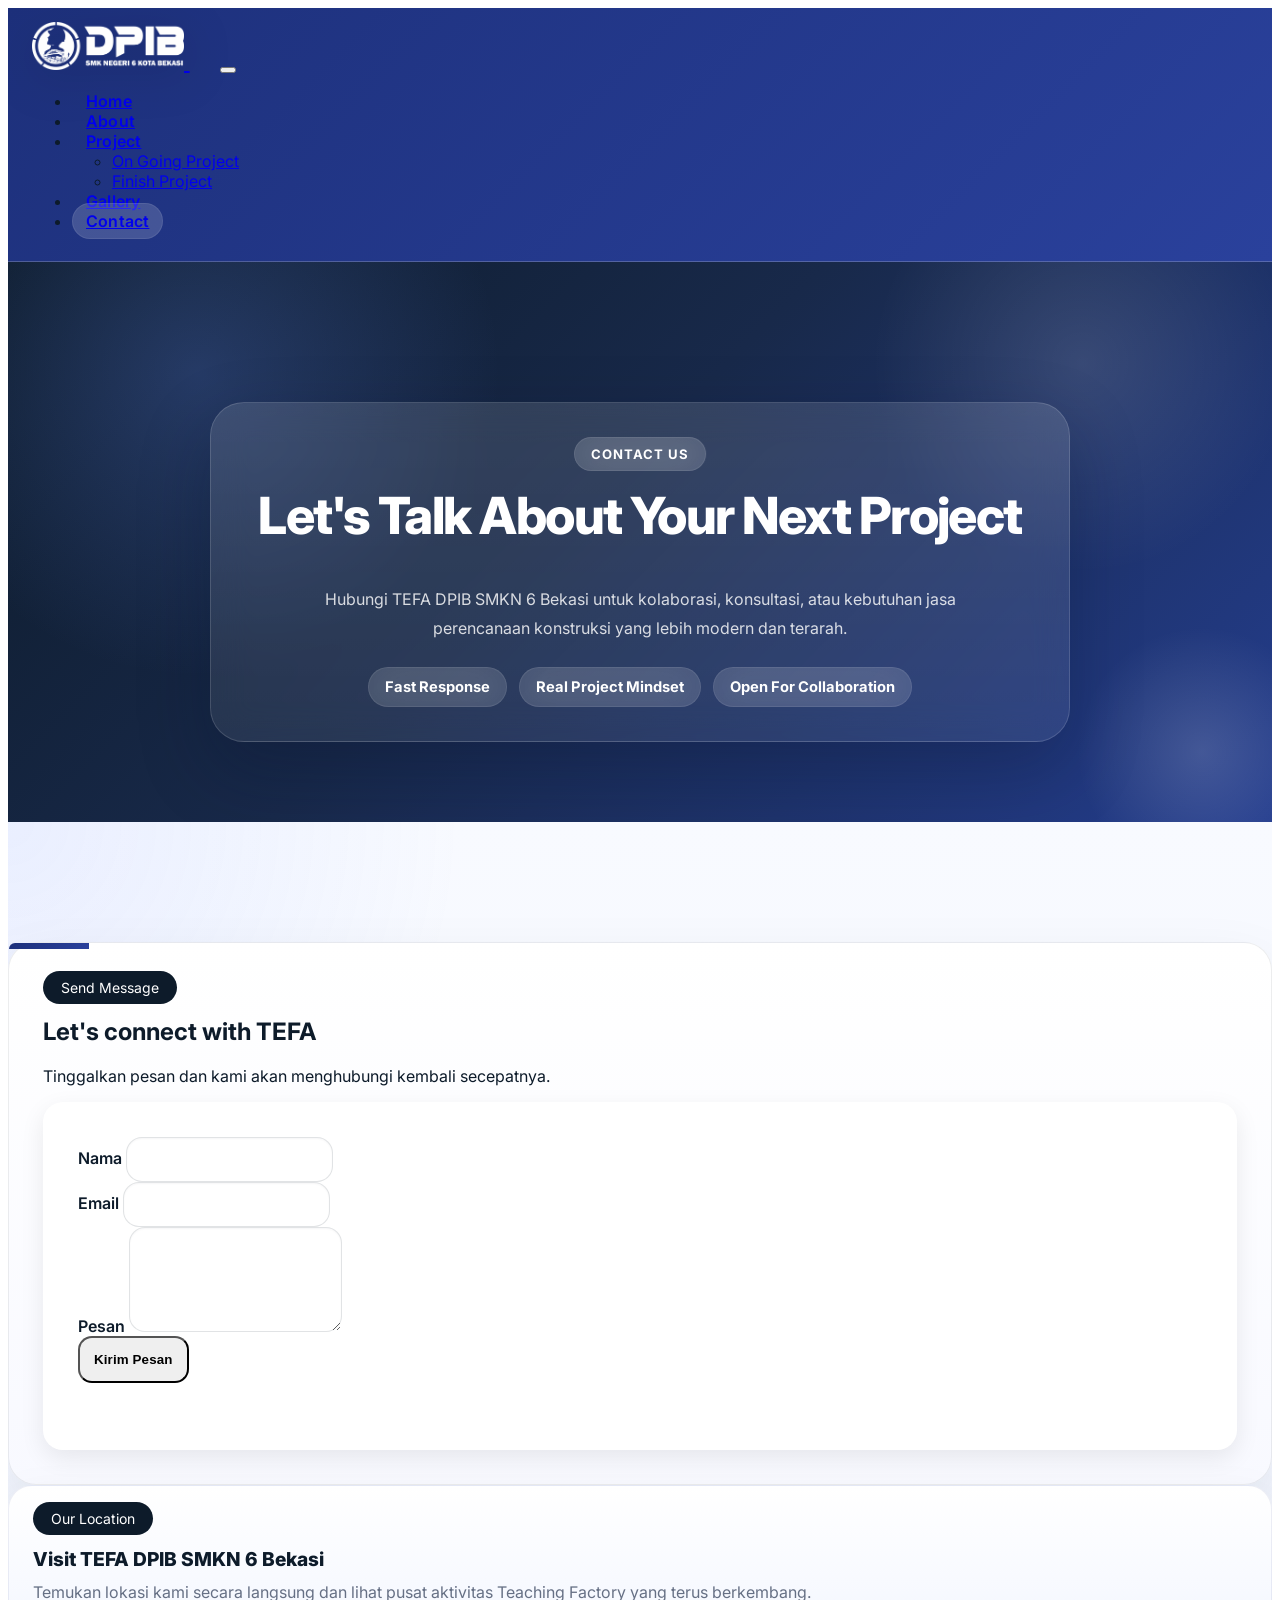
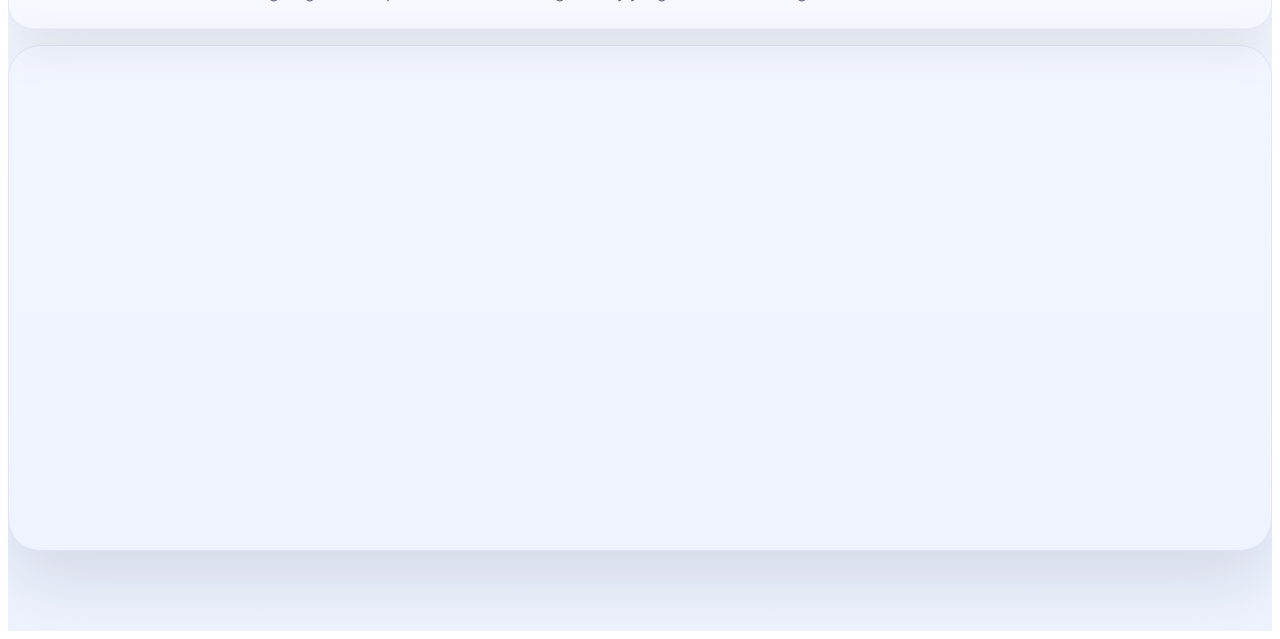
<file: contact.html>
<!DOCTYPE html>
<html lang="en">
<head>
  <meta charset="utf-8">
  <meta name="viewport" content="width=device-width, initial-scale=1">
  <script src="js/site-shell.js"></script>
  <script>
    SiteShell.renderHead({ title: "Contact Us" });
  </script>
  <style>
.contact-card{
    height: 100%;
    background: linear-gradient(180deg, rgba(255,255,255,0.98) 0%, rgba(248,249,255,0.98) 100%);
    padding: 34px;
    border-radius: 28px;
    border: 1px solid rgba(13,27,42,0.08);
    box-shadow: 0 24px 60px rgba(13,27,42,0.08);
    position: relative;
}

.contact-card::before{
    content: "";
    position: absolute;
    top: 0;
    left: 0;
    width: 80px;
    height: 6px;
    border-top-left-radius: 28px;
    background: linear-gradient(135deg,#1d307b,#2a419c);
}

.contact-header{
    position: relative;
    z-index: 1;
}

.contact-card .form-control{
    border-radius: 16px;
    padding: 14px 18px;
    border: 1px solid rgba(13,27,42,0.12);
    box-shadow: inset 0 1px 2px rgba(13,27,42,0.04);
}

.contact-card .form-control:focus{
    border-color: #1d307b;
    box-shadow: 0 0 0 0.15rem rgba(29, 48, 123, 0.12);
}

.contact-card .form-label{
    font-weight: 600;
}

.contact-card .btn{
    border-radius: 14px;
    padding: 14px;
    font-weight: 700;
}

.map-side-wrap{
    display: flex;
    flex-direction: column;
    gap: 16px;
    height: 100%;
}

.map-mini-info{
    background: linear-gradient(180deg, rgba(255,255,255,0.98), rgba(244,247,255,0.98));
    border: 1px solid rgba(29,48,123,0.08);
    border-radius: 24px;
    padding: 22px 24px;
    box-shadow: 0 20px 50px rgba(13,27,42,0.08);
}

.map-mini-info h3{
    font-size: 1.2rem;
    font-weight: 800;
    color: #0d1b2a;
    margin-bottom: 8px;
}

.map-mini-info p{
    margin: 0;
    color: #667085;
    line-height: 1.7;
}

.map-card{
    flex: 1;
    min-height: 500px;
    border-radius: 32px;
    overflow: hidden;
    box-shadow: 0 28px 70px rgba(13,27,42,0.12);
    border: 1px solid rgba(29,48,123,0.08);
}

.map-frame{
    width: 100%;
    height: 100%;
    min-height: 500px;
}

@media(max-width:991px){
    .contact-card{
        padding: 28px 22px;
    }

    .map-card,
    .map-frame{
        min-height: 380px;
    }
}

@media(max-width:768px){
    .contact-card{
        padding: 24px 18px;
        border-radius: 24px;
    }

    .map-mini-info{
        padding: 18px;
        border-radius: 20px;
    }

    .map-card{
        min-height: 340px;
        border-radius: 24px;
    }

    .map-frame{
        min-height: 340px;
    }
}
  </style>
</head>
<body>
<script>
  SiteShell.renderNavbar("contact");
</script>

<section class="page-hero">
  <div class="container">
    <div class="page-hero-panel">
      <span class="page-eyebrow">Contact Us</span>
      <h1 class="page-title">Let&apos;s Talk About Your Next Project</h1>
      <p class="page-subtitle">Hubungi TEFA DPIB SMKN 6 Bekasi untuk kolaborasi, konsultasi, atau kebutuhan jasa perencanaan konstruksi yang lebih modern dan terarah.</p>
      <div class="page-chip-row">
        <span class="page-chip">Fast Response</span>
        <span class="page-chip">Real Project Mindset</span>
        <span class="page-chip">Open For Collaboration</span>
      </div>
    </div>
  </div>
</section>

<section class="contact-shell">
  <div class="container">
    <div class="row gy-4 align-items-stretch">
      <div class="col-lg-5">
        <div class="contact-card">
          <div class="contact-header mb-4">
            <span class="section-badge">Send Message</span>
            <h2 class="fw-bold mt-3">Let&apos;s connect with TEFA</h2>
            <p class="text-muted">Tinggalkan pesan dan kami akan menghubungi kembali secepatnya.</p>
          </div>

          <form action="https://formsubmit.co/emailkamu@gmail.com" method="POST">
            <div class="mb-3">
              <label class="form-label">Nama</label>
              <input type="text" class="form-control" name="name" required>
            </div>

            <div class="mb-3">
              <label class="form-label">Email</label>
              <input type="email" class="form-control" name="email" required>
            </div>

            <div class="mb-3">
              <label class="form-label">Pesan</label>
              <textarea class="form-control" rows="5" name="message" required></textarea>
            </div>

            <button type="submit" class="btn btn-primary w-100 py-3">
              Kirim Pesan
            </button>
          </form>
        </div>
      </div>

      <div class="col-lg-7">
        <div class="map-side-wrap">
          <div class="map-mini-info">
            <span class="section-badge">Our Location</span>
            <h3 class="mt-3">Visit TEFA DPIB SMKN 6 Bekasi</h3>
            <p>Temukan lokasi kami secara langsung dan lihat pusat aktivitas Teaching Factory yang terus berkembang.</p>
          </div>

          <div class="map-card rounded-4 overflow-hidden shadow-sm">
            <iframe class="map-frame" src="https://www.google.com/maps/embed?pb=!1m18!1m12!1m3!1d3966.252197044008!2d107.03228277409644!3d-6.23044606101409!2m3!1f0!2f0!3f0!3m2!1i1024!2i768!4f13.1!3m3!1m2!1s0x2e698eeb54ff59e9%3A0x2ac7e6b5da364366!2sSMK%20Negeri%206%20Kota%20Bekasi!5e0!3m2!1sid!2sid!4v1775265917548!5m2!1sid!2sid" style="border:0;" allowfullscreen="" loading="lazy" referrerpolicy="no-referrer-when-downgrade"></iframe>
          </div>
        </div>
      </div>
    </div>
  </div>
</section>

<script>
  SiteShell.renderFooterScripts();
</script>
</body>
</html>
</file>
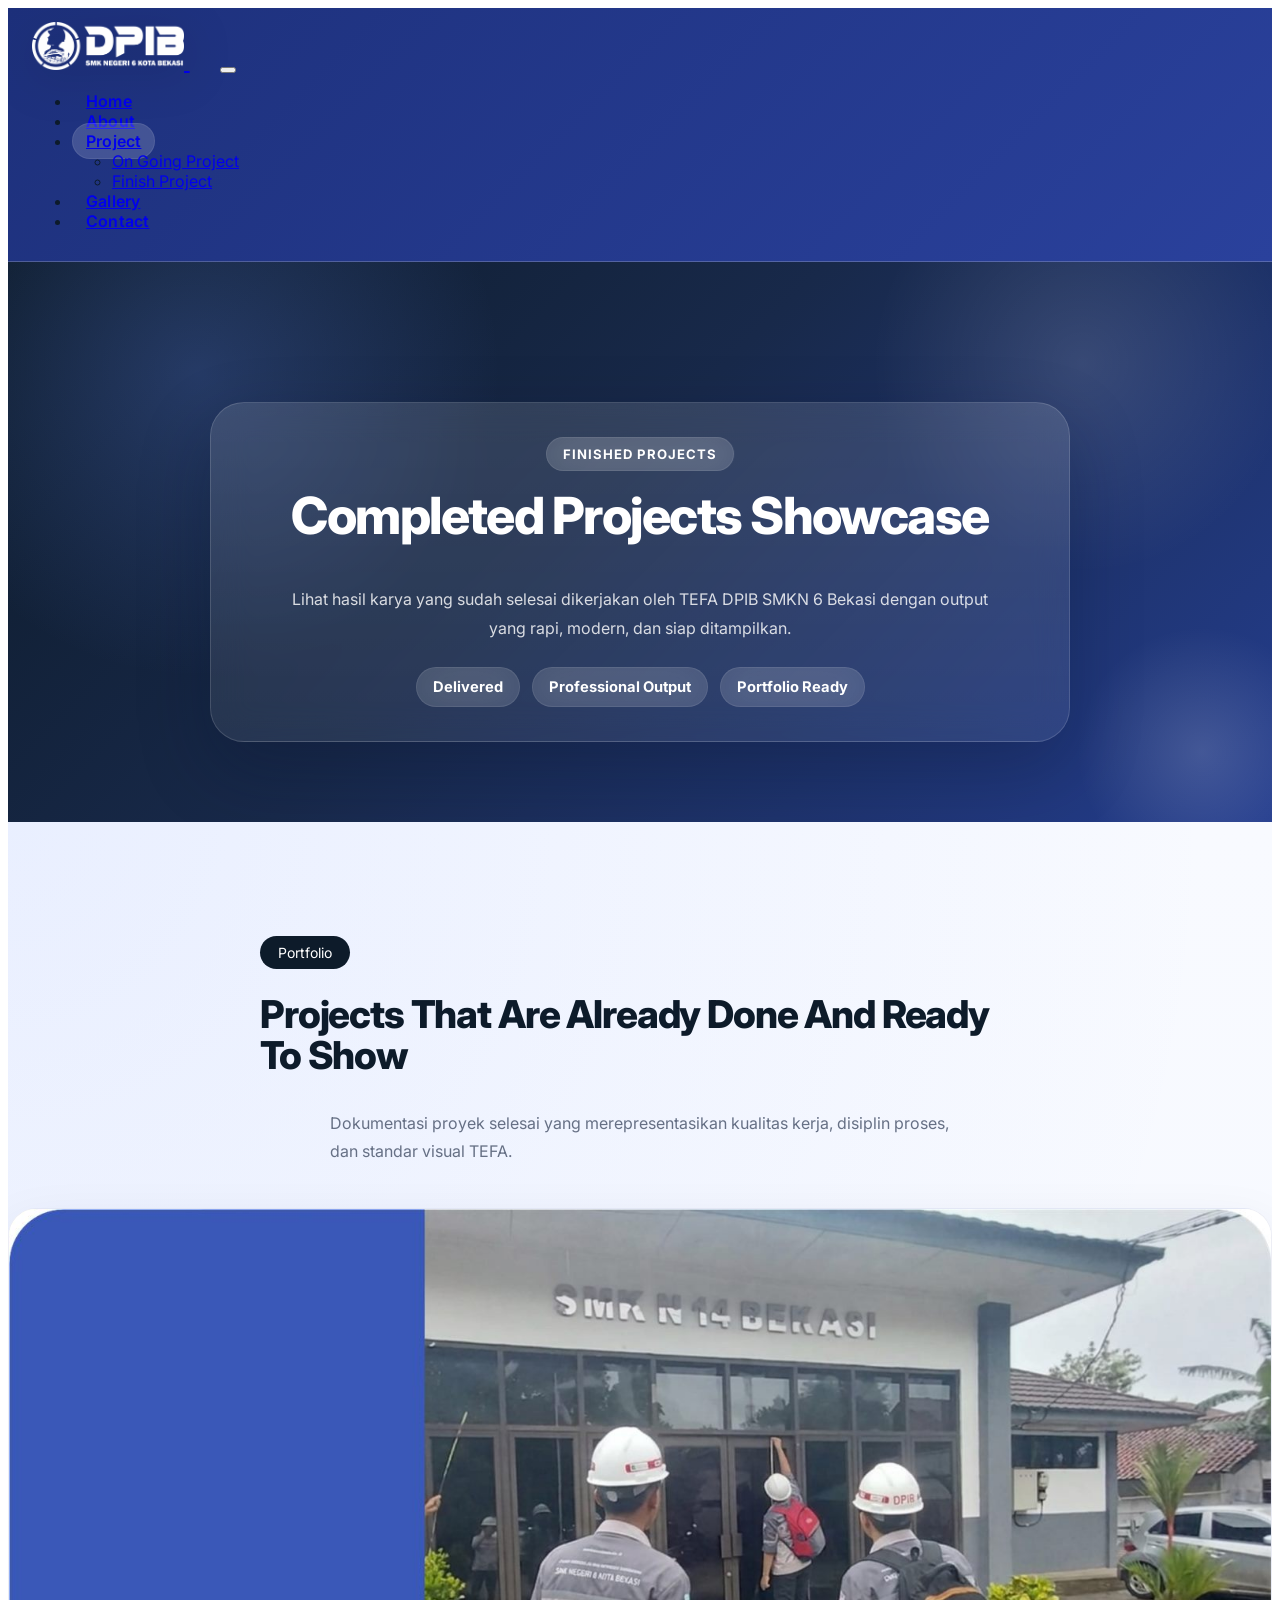
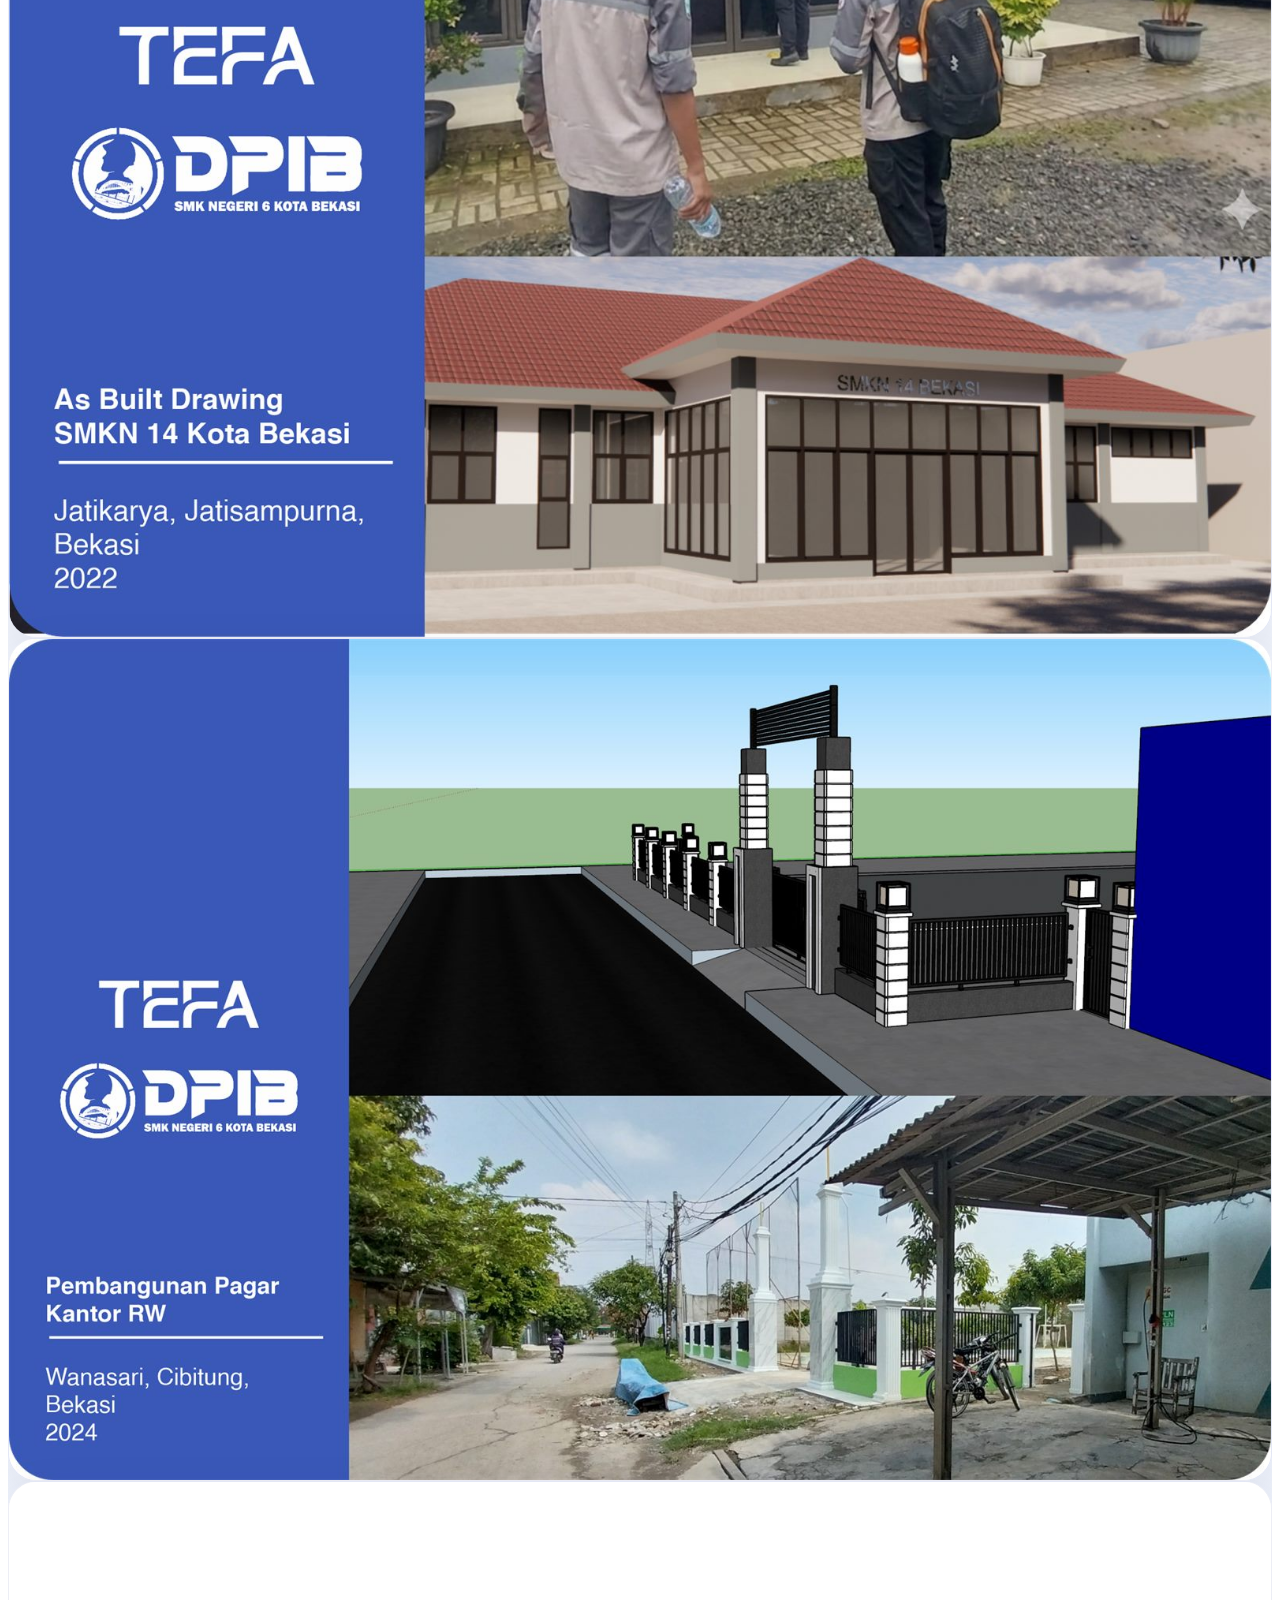
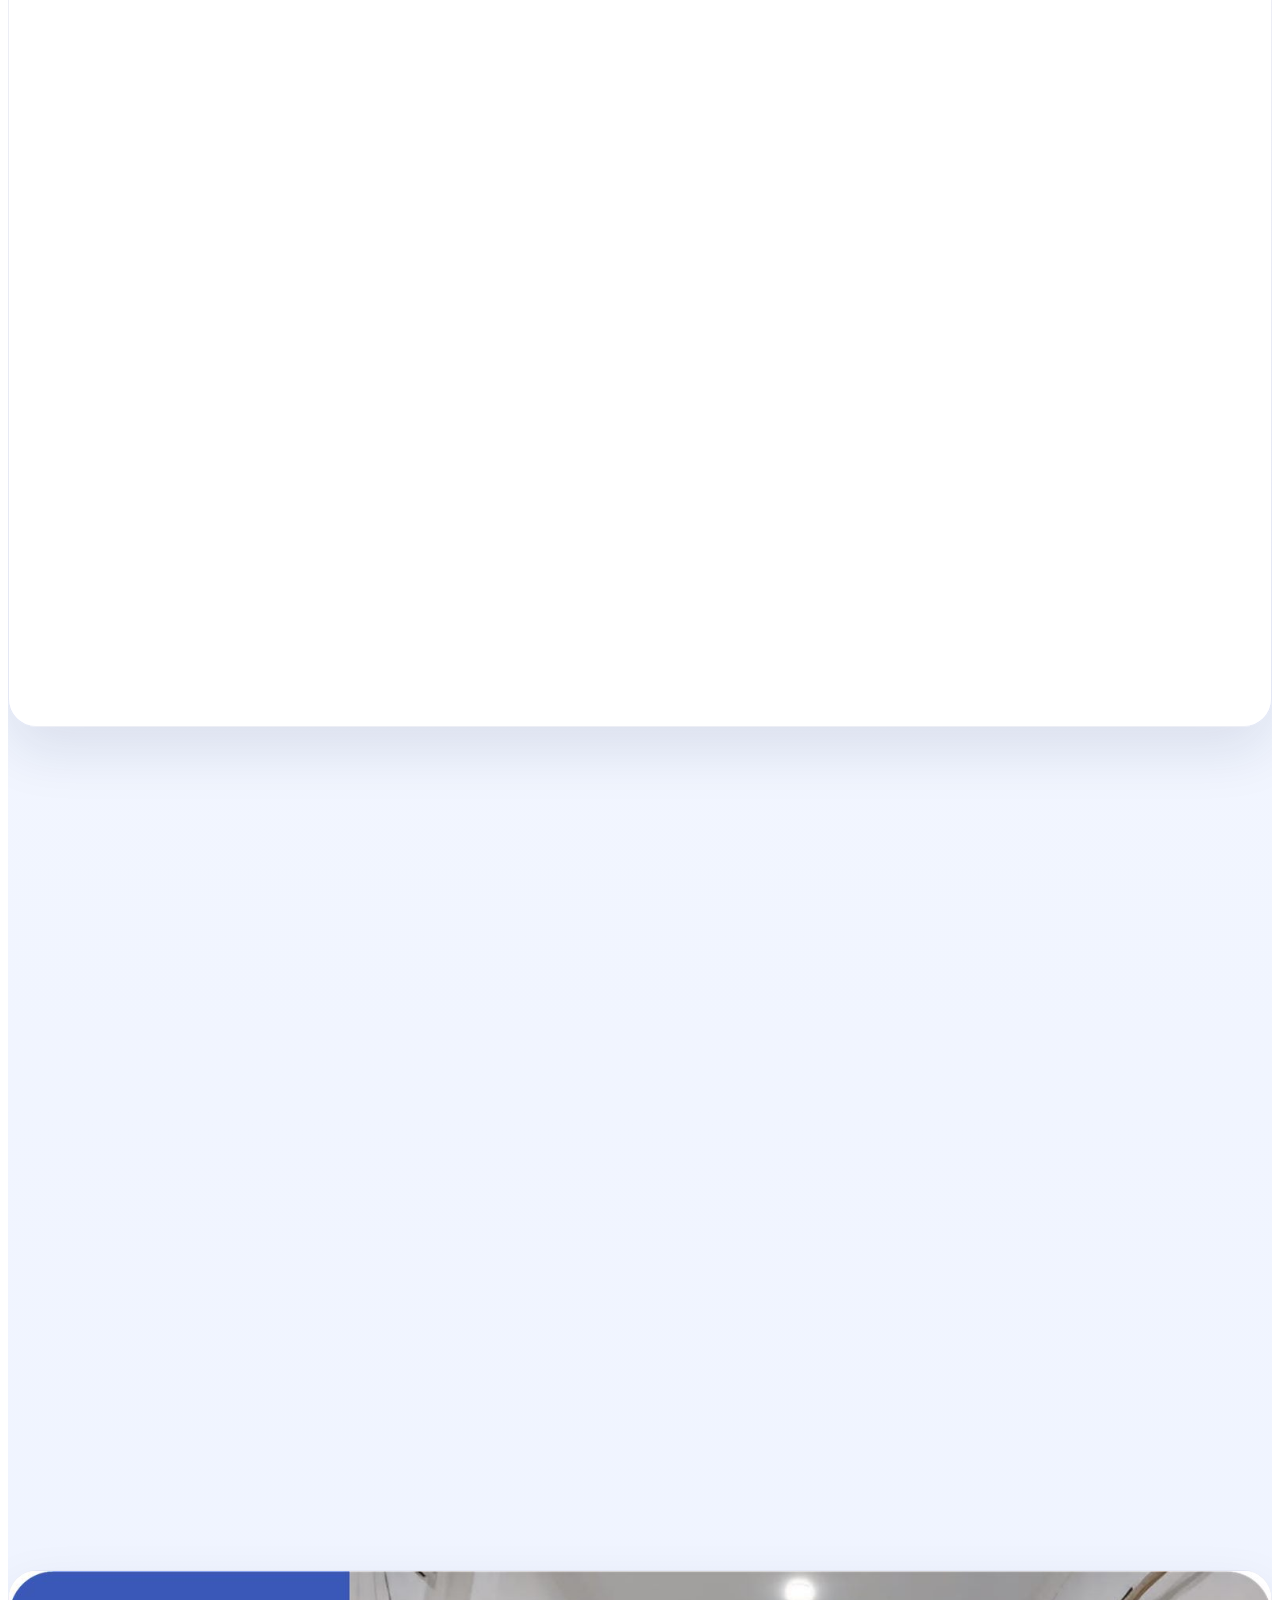
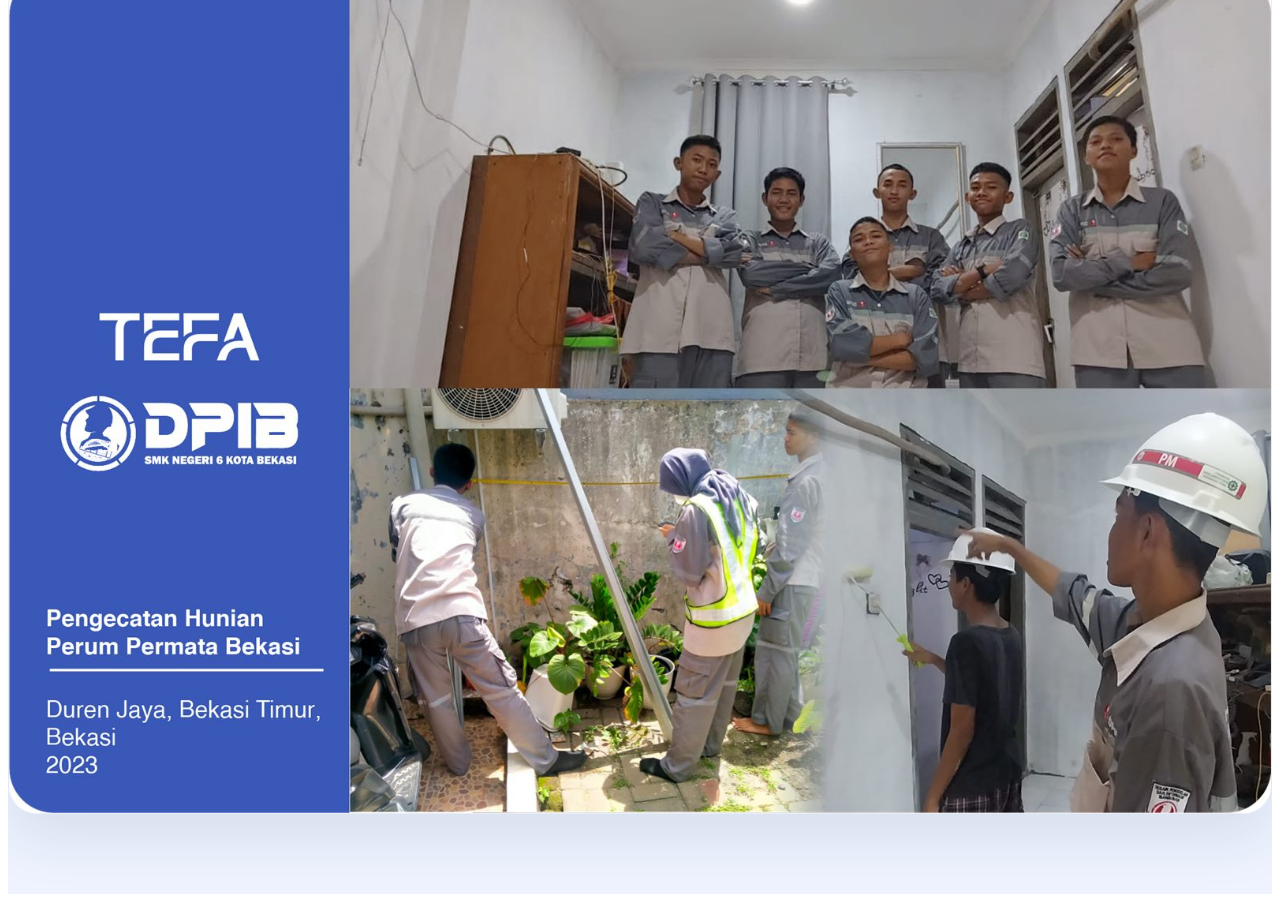
<file: finished.html>
<!DOCTYPE html>
<html lang="en">
<head>
  <meta charset="utf-8">
  <meta name="viewport" content="width=device-width, initial-scale=1">
  <script src="js/site-shell.js"></script>
  <script>
    SiteShell.renderHead({ title: "Finished Projects" });
  </script>
  <style></style>
</head>
<body>
<script>
  SiteShell.renderNavbar("finished");
</script>

<section class="page-hero">
  <div class="container">
    <div class="page-hero-panel">
      <span class="page-eyebrow">Finished Projects</span>
      <h1 class="page-title">Completed Projects Showcase</h1>
      <p class="page-subtitle">Lihat hasil karya yang sudah selesai dikerjakan oleh TEFA DPIB SMKN 6 Bekasi dengan output yang rapi, modern, dan siap ditampilkan.</p>
      <div class="page-chip-row">
        <span class="page-chip">Delivered</span>
        <span class="page-chip">Professional Output</span>
        <span class="page-chip">Portfolio Ready</span>
      </div>
    </div>
  </div>
</section>

<section class="project-showcase">
  <div class="container">
    <div class="text-center gallery-header section-heading">
      <span class="section-badge">Portfolio</span>
      <h2 class="section-title-modern mt-3">Projects That Are Already Done And Ready To Show</h2>
      <p class="section-subtitle">Dokumentasi proyek selesai yang merepresentasikan kualitas kerja, disiplin proses, dan standar visual TEFA.</p>
    </div>

    <div class="row g-4 mt-4 justify-content-center project-balanced-grid project-formation-grid">
      <div class="col-md-8 col-lg-5 project-formation-top">
        <div class="gallery-card">
          <img src="images/04 2022 FINISHED-web.jpg" alt="Finished Project 4" loading="lazy" decoding="async">
        </div>
      </div>

      <div class="w-100 d-none d-lg-block"></div>

      <div class="col-md-6 col-lg-4 project-formation-middle">
        <div class="gallery-card">
          <img src="images/01 2024 FINISHED-web.jpg" alt="Finished Project 1" loading="lazy" decoding="async">
        </div>
      </div>

      <div class="col-md-6 col-lg-4 project-formation-middle">
        <div class="gallery-card">
          <img src="images/02 2024 FINISHED-web.jpg" alt="Finished Project 2" loading="lazy" decoding="async">
        </div>
      </div>

      <div class="col-md-6 col-lg-4 project-formation-middle">
        <div class="gallery-card">
          <img src="images/03 2025 FINISHED.jpg" alt="Finished Project 3" loading="lazy" decoding="async">
        </div>
      </div>

      <div class="w-100 d-none d-lg-block"></div>

      <div class="col-md-8 col-lg-5 project-formation-bottom">
        <div class="gallery-card">
          <img src="images/05 2023 FINISHED-web.jpg" alt="Finished Project 5" loading="lazy" decoding="async">
        </div>
      </div>


    </div>
  </div>
</section>

<script>
  SiteShell.renderFooterScripts();
</script>
</body>
</html>
</file>
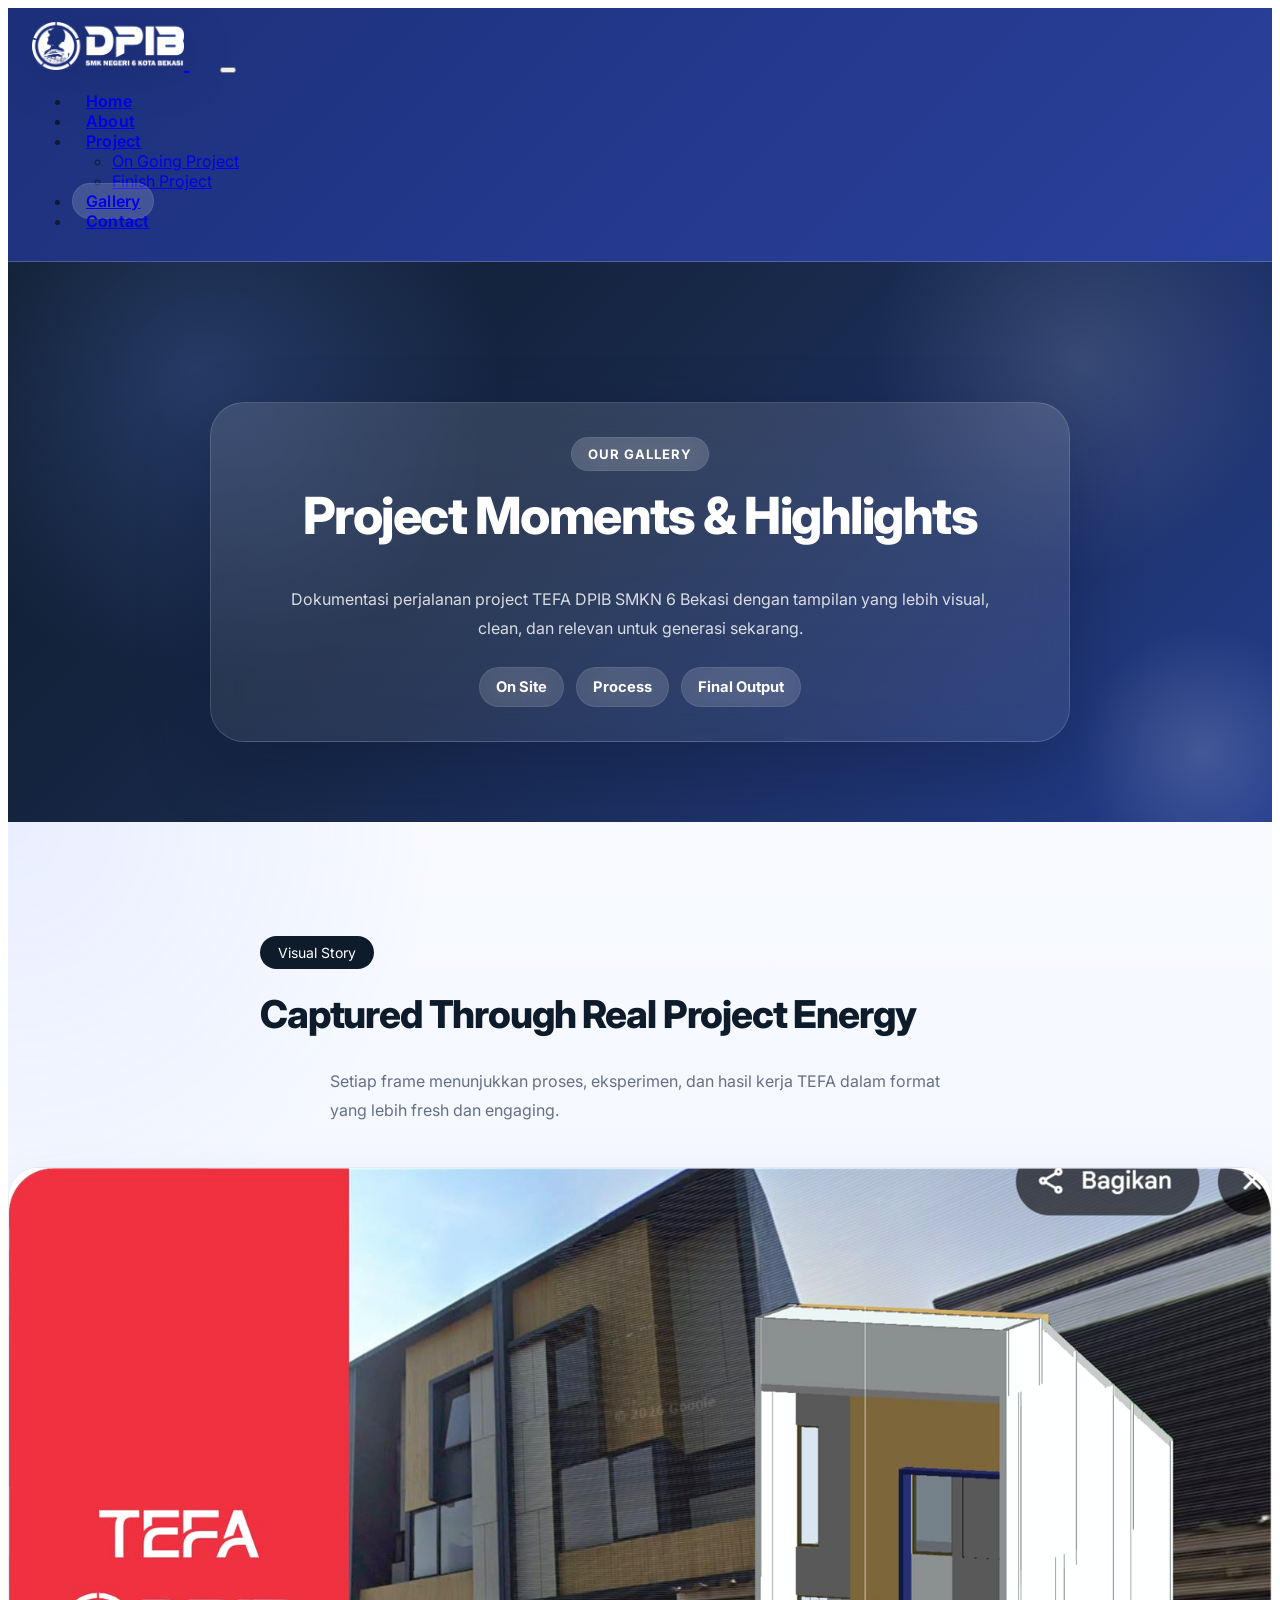
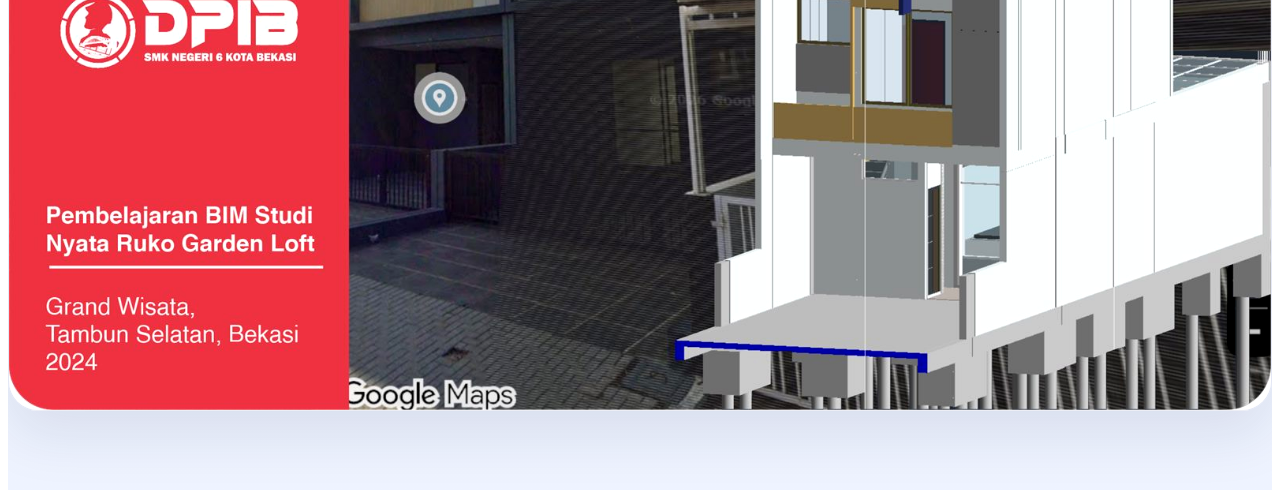
<file: gallery.html>
<!DOCTYPE html>
<html lang="en">
<head>
  <meta charset="utf-8">
  <meta name="viewport" content="width=device-width, initial-scale=1">
  <script src="js/site-shell.js"></script>
  <script>
    SiteShell.renderHead({ title: "Gallery" });
  </script>
  <style></style>
</head>
<body>
<script>
  SiteShell.renderNavbar("gallery");
</script>

<section class="page-hero">
  <div class="container">
    <div class="page-hero-panel">
      <span class="page-eyebrow">Our Gallery</span>
      <h1 class="page-title">Project Moments & Highlights</h1>
      <p class="page-subtitle">Dokumentasi perjalanan project TEFA DPIB SMKN 6 Bekasi dengan tampilan yang lebih visual, clean, dan relevan untuk generasi sekarang.</p>
      <div class="page-chip-row">
        <span class="page-chip">On Site</span>
        <span class="page-chip">Process</span>
        <span class="page-chip">Final Output</span>
      </div>
    </div>
  </div>
</section>

<section class="project-showcase">
  <div class="container">
    <div class="text-center gallery-header section-heading">
      <span class="section-badge">Visual Story</span>
      <h2 class="section-title-modern mt-3">Captured Through Real Project Energy</h2>
      <p class="section-subtitle">Setiap frame menunjukkan proses, eksperimen, dan hasil kerja TEFA dalam format yang lebih fresh dan engaging.</p>
    </div>

    <div class="row g-4 mt-4 justify-content-center gallery-feature-grid">
      <div class="col-md-10 col-lg-8">
        <div class="gallery-card gallery-genz-card">
          <img src="images/01 GALLERY ASSET-web.jpg" alt="Gallery 1" loading="lazy" decoding="async">
        </div>
      </div>
    </div>
  </div>
</section>

<script>
  SiteShell.renderFooterScripts();
</script>
</body>
</html>
</file>
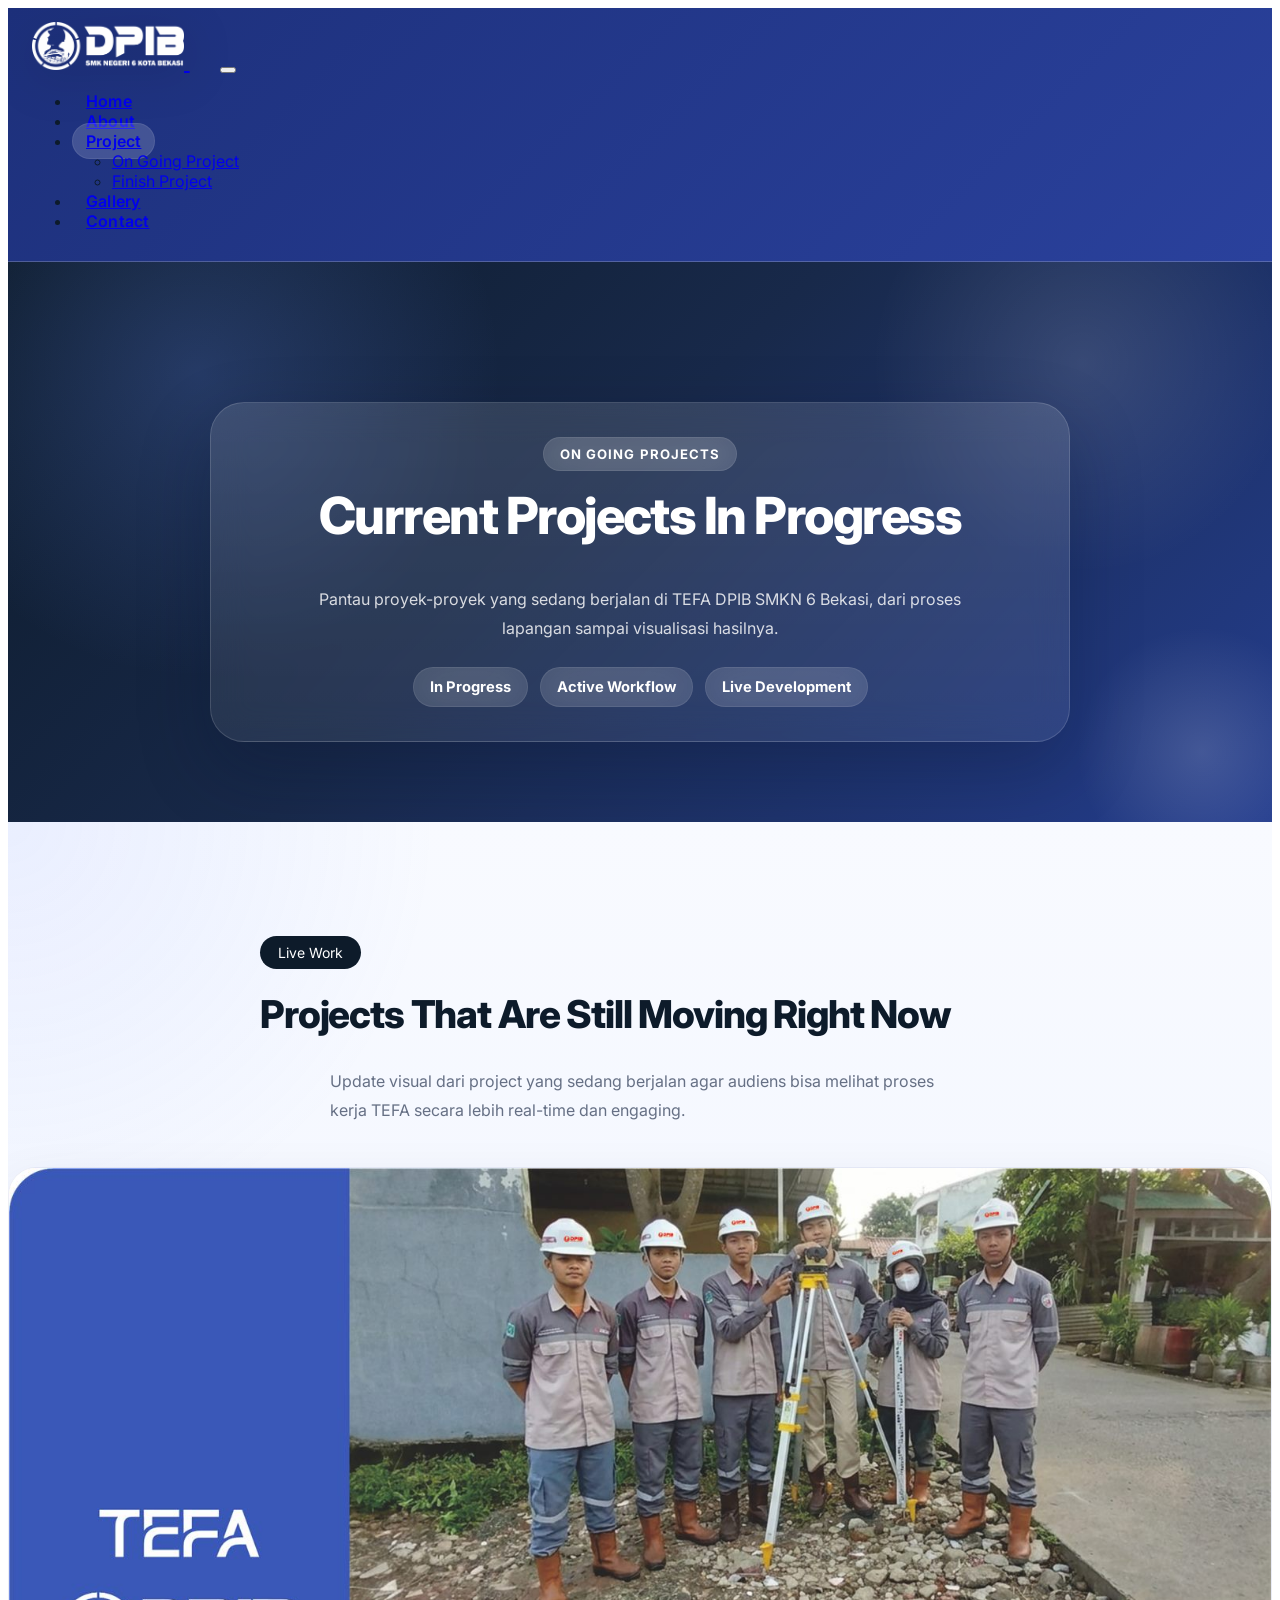
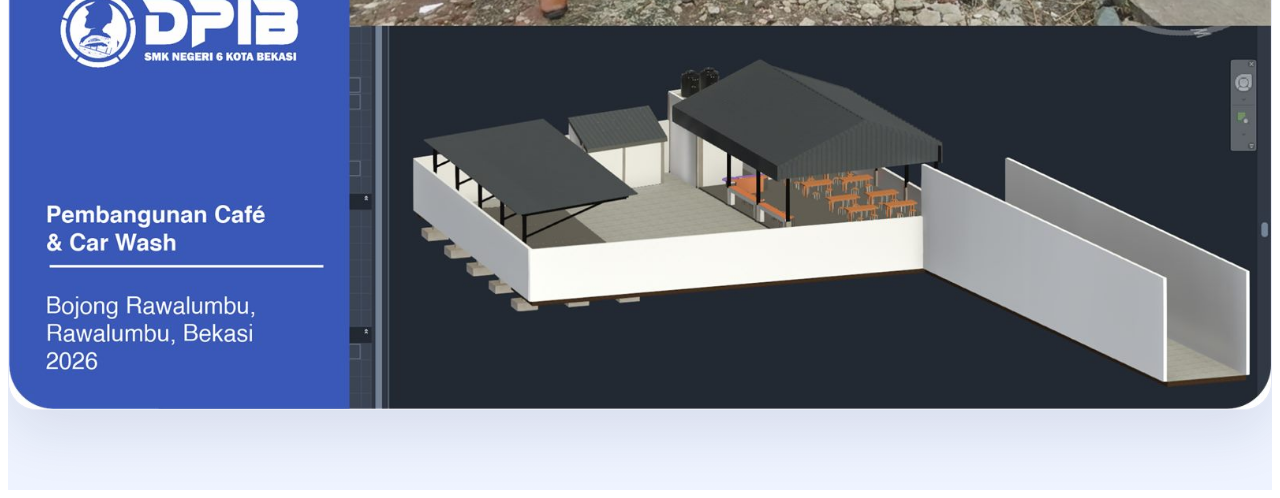
<file: ongoing.html>
<!DOCTYPE html>
<html lang="en">
<head>
  <meta charset="utf-8">
  <meta name="viewport" content="width=device-width, initial-scale=1">
  <script src="js/site-shell.js"></script>
  <script>
    SiteShell.renderHead({ title: "On Going Projects" });
  </script>
  <style></style>
</head>
<body>
<script>
  SiteShell.renderNavbar("ongoing");
</script>

<section class="page-hero">
  <div class="container">
    <div class="page-hero-panel">
      <span class="page-eyebrow">On Going Projects</span>
      <h1 class="page-title">Current Projects In Progress</h1>
      <p class="page-subtitle">Pantau proyek-proyek yang sedang berjalan di TEFA DPIB SMKN 6 Bekasi, dari proses lapangan sampai visualisasi hasilnya.</p>
      <div class="page-chip-row">
        <span class="page-chip">In Progress</span>
        <span class="page-chip">Active Workflow</span>
        <span class="page-chip">Live Development</span>
      </div>
    </div>
  </div>
</section>

<section class="project-showcase">
  <div class="container">
    <div class="text-center gallery-header section-heading">
      <span class="section-badge">Live Work</span>
      <h2 class="section-title-modern mt-3">Projects That Are Still Moving Right Now</h2>
      <p class="section-subtitle">Update visual dari project yang sedang berjalan agar audiens bisa melihat proses kerja TEFA secara lebih real-time dan engaging.</p>
    </div>

    <div class="row g-4 mt-4 justify-content-center project-single-grid">
      <div class="col-md-8 col-lg-6">
        <div class="gallery-card">
          <img src="images/01 ONGOING 2026-web.jpg" alt="Ongoing Project 1" loading="lazy" decoding="async">
        </div>
      </div>
    </div>
  </div>
</section>

<script>
  SiteShell.renderFooterScripts();
</script>
</body>
</html>
</file>
